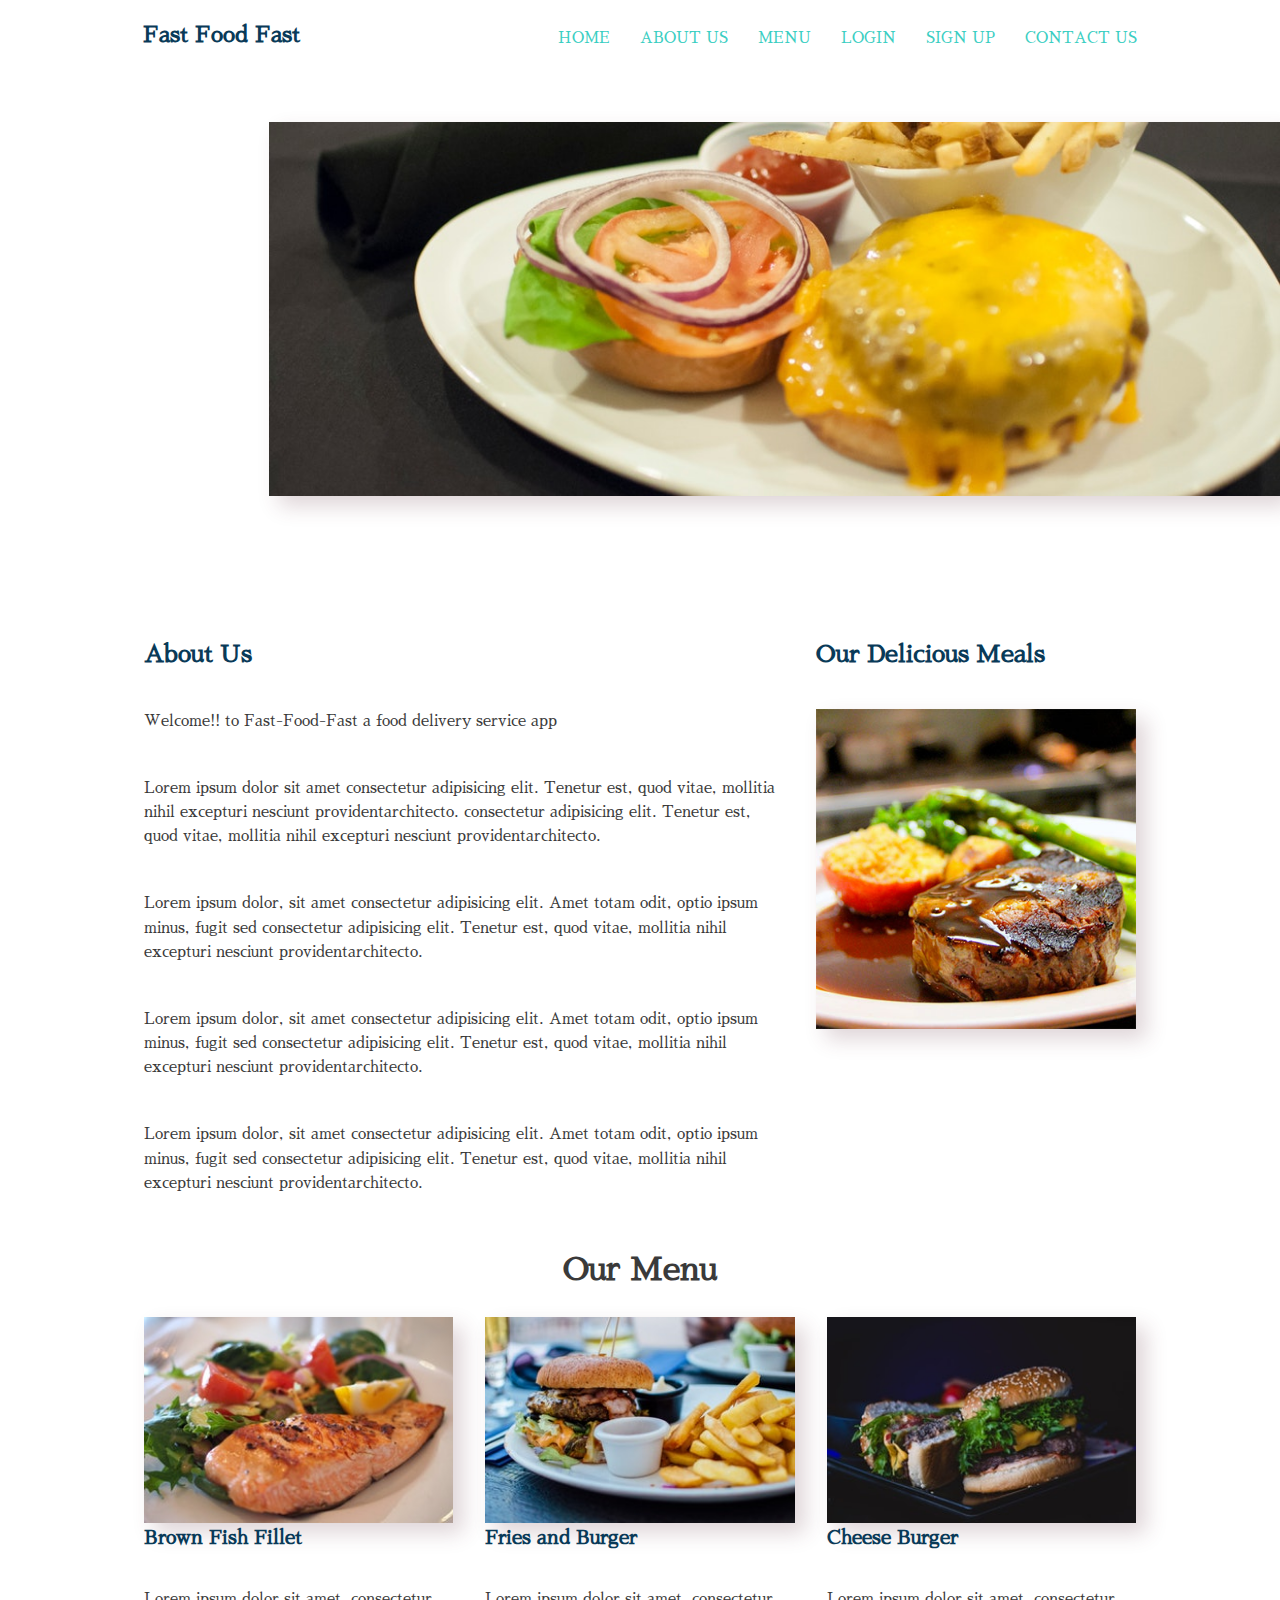
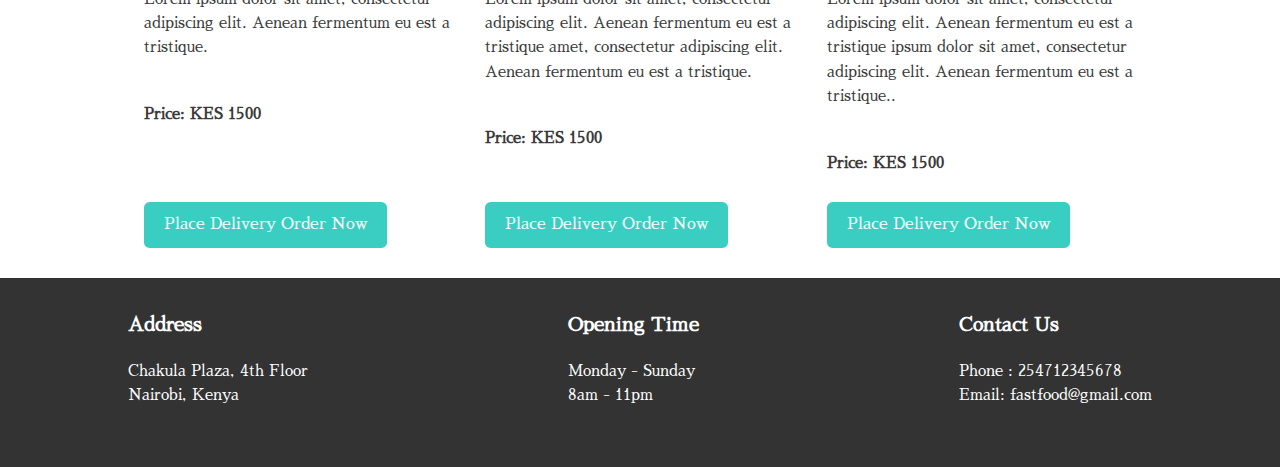
<file: ui/index.html>
<!DOCTYPE html>
<html lang="en">
  <head>
    <meta charset="UTF-8" />
    <meta name="viewport" content="width=device-width, initial-scale=1.0" />
    <meta http-equiv="X-UA-Compatible" content="ie=edge" />
    <link
      href="https://fonts.googleapis.com/css?family=Sawarabi+Mincho"
      rel="stylesheet"
    />
    <link
      rel="stylesheet"
      href="https://use.fontawesome.com/releases/v5.2.0/css/all.css"
      integrity="sha384-hWVjflwFxL6sNzntih27bfxkr27PmbbK/iSvJ+a4+0owXq79v+lsFkW54bOGbiDQ"
      crossorigin="anonymous"
    />
    <link rel="stylesheet" href="./css/main.css" />
    <link rel="stylesheet" href="./css/flex.css" />
    <title>Welcome || Fast-Food</title>
  </head>

  <body>
    <!-- main header -->
    <header class="main-header">
      <h1 class="name">
        <a href="#">Fast Food Fast</a>
      </h1>
      <ul class="main-nav">
        <li>
          <a href="#">Home</a>
        </li>
        <li>
          <a href="#about">About Us</a>
        </li>
        <li>
          <a href="#menu">Menu</a>
        </li>
        <li>
          <a href="login.html">Login</a>
        </li>
        <li>
          <a href="signup.html">Sign Up</a>
        </li>
        <li>
          <a href="#contact">Contact Us</a>
        </li>
      </ul>
    </header>
    <!-- End of Header -->

    <!-- banner -->
    <div class="banner">
      <div class="slider">
        <img class="active" src="./img/imgs1.jpg" alt="cheese-burger" />
        <img src="./img/imgs2.jpeg" alt="meat-burger" />
        <img src="./img/imgs3.jpeg" alt="blur-burger" />
        <img src="./img/imgs4.jpeg" alt="burrito-chicken" />
      </div>

      <nav class="nav-slider">
        <ul>
          <li class="arrow">
            <a class="previous">
              <span>
                <i class="fa fa-arrow-circle-left" aria-hidden="true"></i>
              </span>
            </a>
          </li>
          <li class="arrow">
            <a class="next">
              <span>
                <i class="fa fa-arrow-circle-right" aria-hidden="true"></i>
              </span>
            </a>
          </li>
        </ul>
      </nav>
    </div>
    <!-- End of Navbar -->

    <!-- About Us-->
    <section id="about">
      <div class="row">
        <div class="welcome col">
          <h2>About Us</h2>
          <p>Welcome!! to Fast-Food-Fast a food delivery service app</p>
          <p>
            Lorem ipsum dolor sit amet consectetur adipisicing elit. Tenetur
            est, quod vitae, mollitia nihil excepturi nesciunt
            providentarchitecto. consectetur adipisicing elit. Tenetur est, quod
            vitae, mollitia nihil excepturi nesciunt providentarchitecto.
          </p>
          <p>
            Lorem ipsum dolor, sit amet consectetur adipisicing elit. Amet totam
            odit, optio ipsum minus, fugit sed consectetur adipisicing elit.
            Tenetur est, quod vitae, mollitia nihil excepturi nesciunt
            providentarchitecto.
          </p>
          <p>
            Lorem ipsum dolor, sit amet consectetur adipisicing elit. Amet totam
            odit, optio ipsum minus, fugit sed consectetur adipisicing elit.
            Tenetur est, quod vitae, mollitia nihil excepturi nesciunt
            providentarchitecto.
          </p>
          <p>
            Lorem ipsum dolor, sit amet consectetur adipisicing elit. Amet totam
            odit, optio ipsum minus, fugit sed consectetur adipisicing elit.
            Tenetur est, quod vitae, mollitia nihil excepturi nesciunt
            providentarchitecto.
          </p>
        </div>

        <div class="side col">
          <h2>Our Delicious Meals</h2>
          <p>
            <img src="./img/side2.jpg" alt="Sidebar Image" />
          </p>
        </div>
      </div>
    </section>

    <h1 class="text">Our Menu</h1>
    <section id="menu" class="row">
      <div class="breakfast col">
        <img src="./img/1.jpeg" alt="Fish" />
        <h3>Brown Fish Fillet</h3>
        <p>
          Lorem ipsum dolor sit amet, consectetur adipiscing elit. Aenean
          fermentum eu est a tristique.
        </p>
        <p>
          <strong>Price: KES 1500</strong>
        </p>
        <a class="btn" href="#">Place Delivery Order Now</a>
      </div>

      <div class="lunch col">
        <img src="./img/2.jpeg" alt="Fish" />
        <h3>Fries and Burger</h3>

        <p>
          Lorem ipsum dolor sit amet, consectetur adipiscing elit. Aenean
          fermentum eu est a tristique amet, consectetur adipiscing elit. Aenean
          fermentum eu est a tristique.
        </p>
        <p>
          <strong>Price: KES 1500</strong>
        </p>
        <a class="btn" href="#">Place Delivery Order Now</a>
      </div>

      <div class="dinner col">
        <img src="./img/3.jpeg" alt="Fish" />
        <h3>Cheese Burger</h3>

        <p>
          Lorem ipsum dolor sit amet, consectetur adipiscing elit. Aenean
          fermentum eu est a tristique ipsum dolor sit amet, consectetur
          adipiscing elit. Aenean fermentum eu est a tristique..
        </p>
        <p>
          <strong>Price: KES 1500</strong>
        </p>
        <a class="btn" href="#">Place Delivery Order Now</a>
      </div>
    </section>

    <footer id="contact" class="main-footer">
      <div class="footer-inner row">
        <div>
          <h3>Address</h3>
          <p>
            Chakula Plaza, 4th Floor <br />
            Nairobi, Kenya
          </p>
        </div>
        <div>
          <h3>Opening Time</h3>
          <p>
            Monday - Sunday <br />
            8am - 11pm
          </p>
        </div>
        <div>
          <h3>Contact Us</h3>
          <p>
            Phone : 254712345678 <br />
            Email: fastfood@gmail.com
          </p>
        </div>
      </div>
    </footer>

    <script src="./js/app.js"></script>
  </body>
</html>
</file>
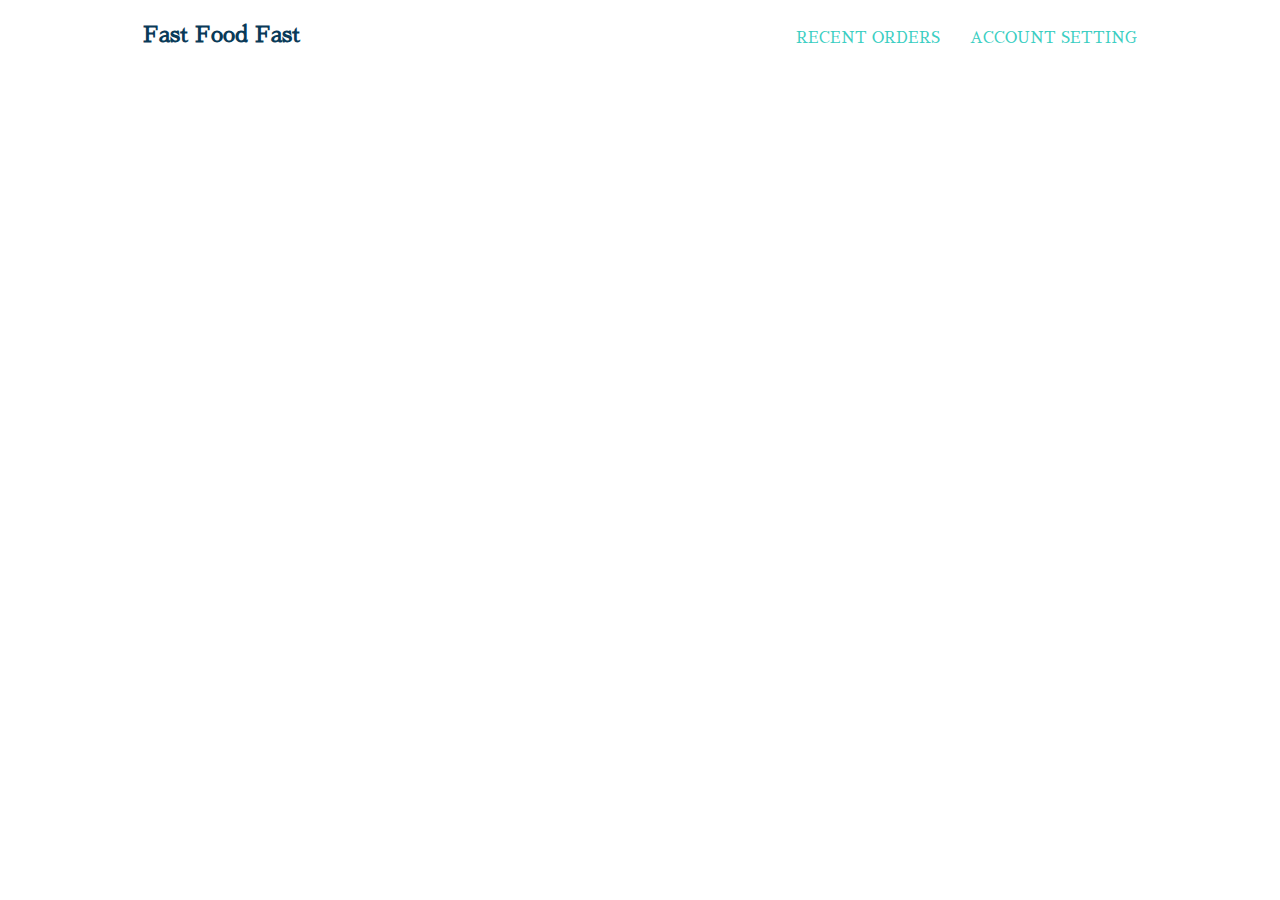
<file: ui/account.html>
<!DOCTYPE html>
<html lang="en">

<head>
    <meta charset="UTF-8">
    <meta name="viewport" content="width=device-width, initial-scale=1.0">
    <meta http-equiv="X-UA-Compatible" content="ie=edge">
    <link href="https://fonts.googleapis.com/css?family=Sawarabi+Mincho" rel="stylesheet">
    <link rel="stylesheet" href="https://use.fontawesome.com/releases/v5.2.0/css/all.css" integrity="sha384-hWVjflwFxL6sNzntih27bfxkr27PmbbK/iSvJ+a4+0owXq79v+lsFkW54bOGbiDQ" crossorigin="anonymous">
    <link rel="stylesheet" href="./css/main.css">
    <link rel="stylesheet" href="./css/flex.css">
    <title>User Account</title>
</head>

<body>
    <!-- main header -->
    <header class="main-header">
        <h1 class="name">
            <a href="#">Fast Food Fast</a>
        </h1>
        <ul class="main-nav">
            <li>
                <a href="#">Recent Orders</a>
            </li>
            <li>
                <a href="#about">Account Setting</a>
            </li>
        </ul>
    </header>
    <!-- End of Header -->
</file>
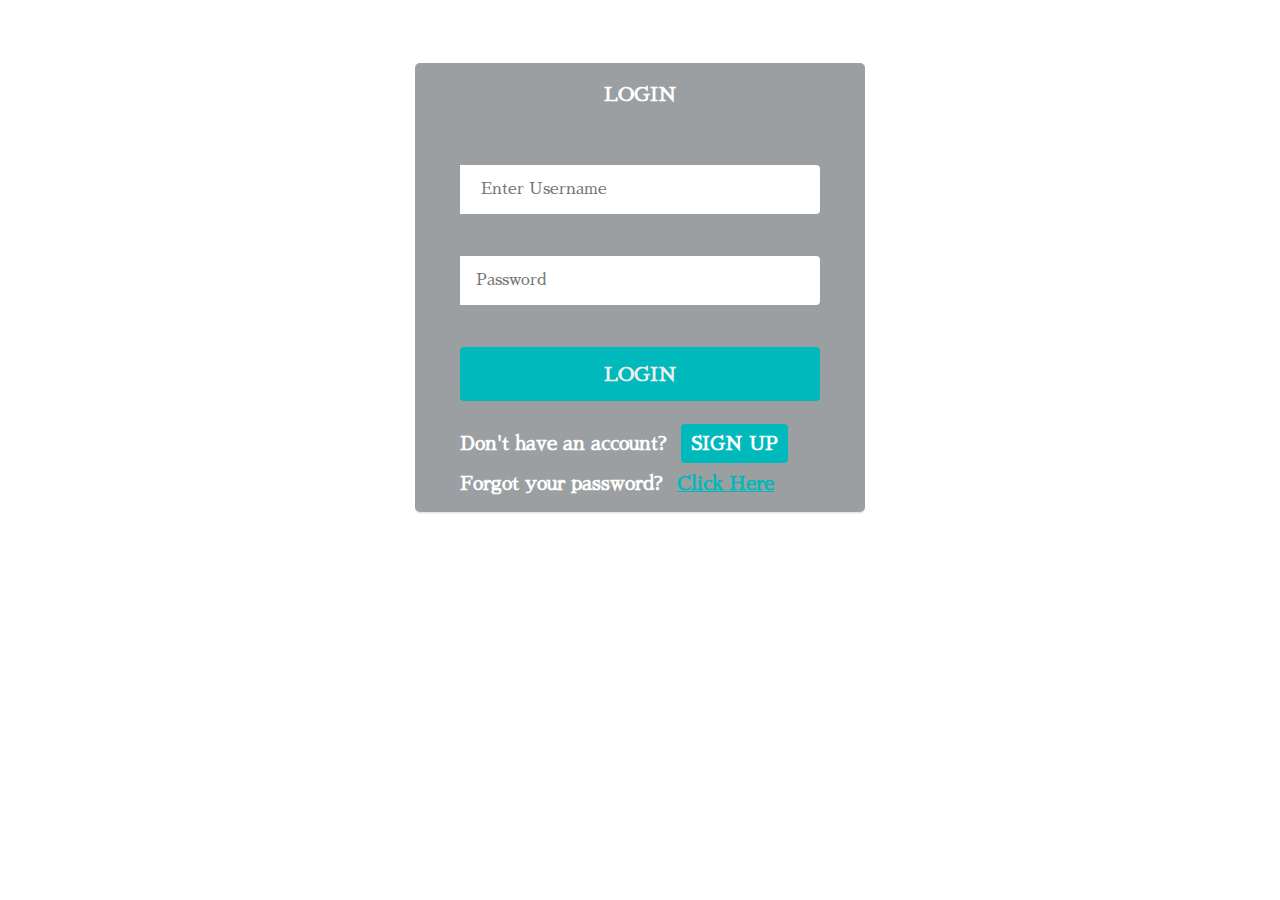
<file: ui/login.html>
<!DOCTYPE html>
<html lang="en">

<head>
    <meta charset="UTF-8">
    <meta name="viewport" content="width=device-width, initial-scale=1.0">
    <meta http-equiv="X-UA-Compatible" content="ie=edge">
    <link href="https://fonts.googleapis.com/css?family=Sawarabi+Mincho" rel="stylesheet">
    <link rel="stylesheet" href="./css/auth.css">
    <title>Login</title>
</head>

<body>
    <div class="container">
        <div class="head">Login</div>
        <div class="login-item">
            <form action="" class="form form-signup">
                <div class="form-field">
                    <input id="login-username" class="form-input" type="text" placeholder=" Enter Username" required>
                </div>

                <div class="form-field">
                    <input id="login-password" class="form-input" type="password" placeholder="Password" required>
                </div>

                <div class="form-field">
                    <input type="submit" value="Login">
                </div>

                <h3 class="reg">Don't have an account? <a href="signup.html">Sign Up</a></h3>
                <h3 class="forgot">Forgot your password? <a href="#"> Click Here</a></h3>

            </form>
        </div>
    </div>

</body>

</html>
</file>
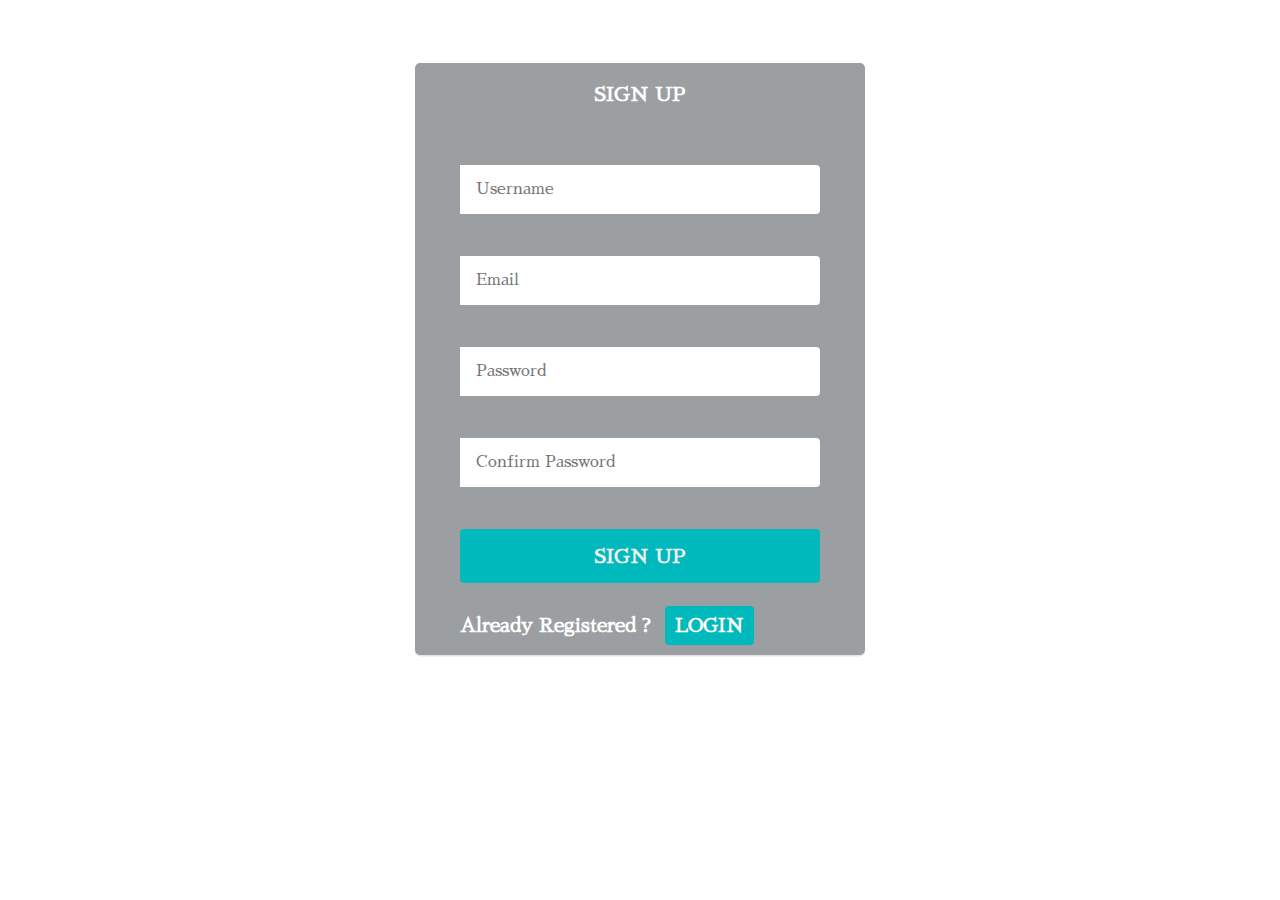
<file: ui/signup.html>
<!DOCTYPE html>
<html lang="en">

<head>
    <meta charset="UTF-8">
    <meta name="viewport" content="width=device-width, initial-scale=1.0">
    <meta http-equiv="X-UA-Compatible" content="ie=edge">
    <link href="https://fonts.googleapis.com/css?family=Sawarabi+Mincho" rel="stylesheet">
    <link rel="stylesheet" href="./css/auth.css">
    <title>Sign Up</title>
</head>

<body>
    <div class="container">
        <div class="head">Sign Up</div>
        <div class="signup-item">
            <form action="" class="form form-signup">
                <div class="form-field">
                    <input id="sign-username" class="form-input" type="text" placeholder="Username" required>
                </div>

                <div class="form-field">
                    <input id="email-address" class="form-input" type="email" placeholder="Email" required>
                </div>

                <div class="form-field">
                    <input id="sign-password" class="form-input" type="password" placeholder="Password" required>
                </div>

                <div class="form-field">
                    <input id="confirm-pass" class="form-input" type="password" placeholder="Confirm Password" required>
                </div>

                <div class="form-field">
                    <input type="submit" value="Sign Up">
                </div>

                <h3 class="reg">Already Registered ? <a href="login.html">Login</a></h3>

            </form>
        </div>
    </div>

</body>

</html>
</file>
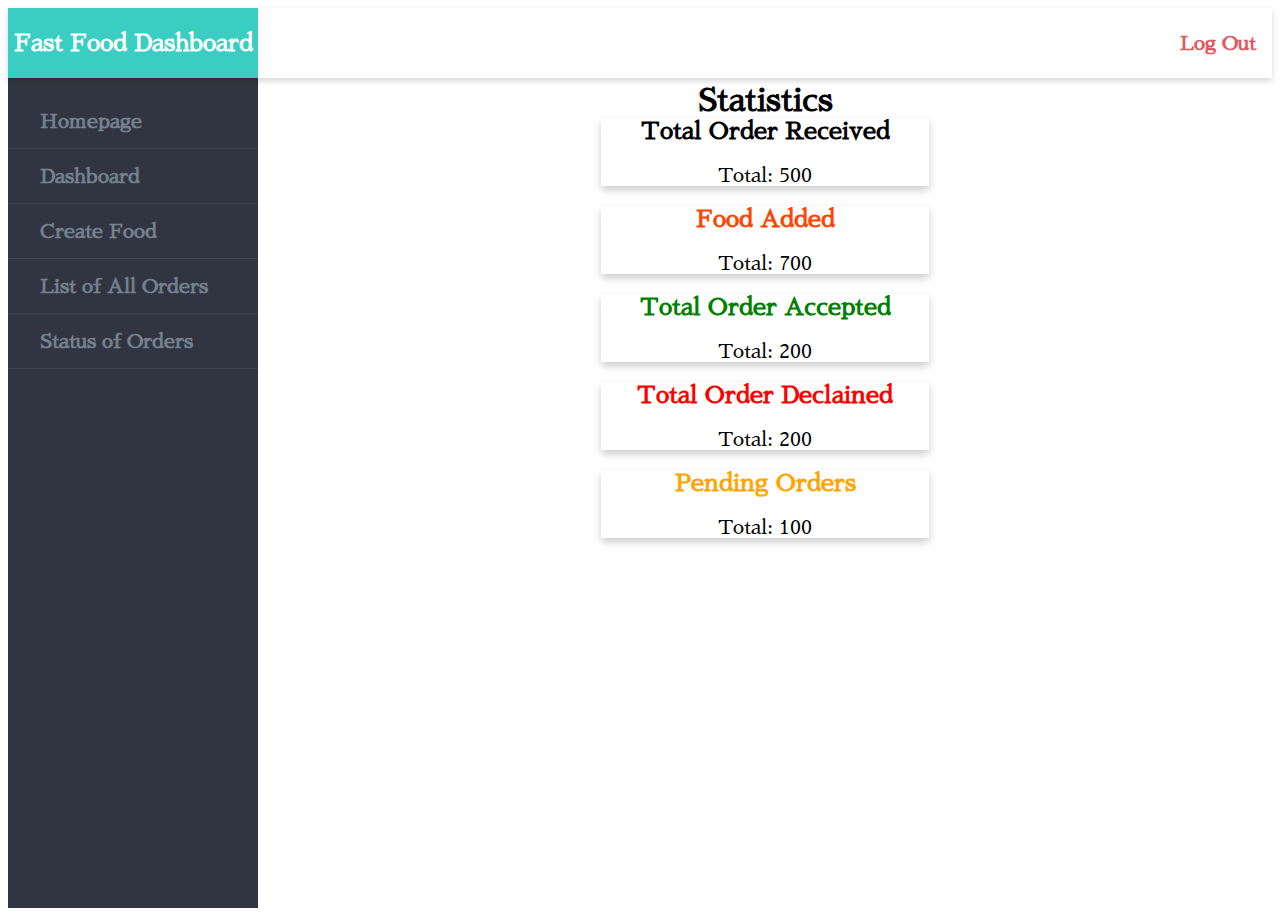
<file: ui/admin/dashboard.html>
<!DOCTYPE html>
<html lang="en">

<head>
    <meta charset="UTF-8">
    <meta name="viewport" content="width=device-width, initial-scale=1.0">
    <meta http-equiv="X-UA-Compatible" content="ie=edge">
    <link href="https://fonts.googleapis.com/css?family=Sawarabi+Mincho" rel="stylesheet">
    <link rel="stylesheet" href="../css/dashboard.css">
    <title>Admin Dashboard</title>
</head>

<body>
    <div class="admin">
        <header class="admin-header">
            <a href="../index.html" class="admin-logo">
                <h2>Fast Food Dashboard</h2>
            </a>
            <div class="admin-bar">
                <a href="#" class="logout">Log Out</a>
            </div>
        </header>
        <nav class="sidebar">
            <ul class="menu">
                <li class="menu-item">
                    <a href="../index.html" class="menu-link">Homepage</a>
                </li>
                <li class="menu-item">
                    <a href="#" class="menu-link">Dashboard</a>
                </li>
                <li class="menu-item">
                    <a href="#" class="menu-link">Create Food</a>
                </li>
                <li class="menu-item">
                    <a href="orderlist.html" class="menu-link">List of All Orders</a>
                </li>
                <li class="menu-item">
                    <a href="status.html" class="menu-link">Status of Orders</a>
                </li>
            </ul>
        </nav>
        <main class="statistics">
            <h1>Statistics</h1>
            <div class="stat">
                <h2>Total Order Received</h2>
                <p>Total: 500</p>
            </div>
            <div class="stat">
                <h2 class="orange">Food Added</h2>
                <p>Total: 700</p>
            </div>
            <div class="stat">
                <h2 class="green">Total Order Accepted</h2>
                <p>Total: 200</p>
            </div>
            <div class="stat">
                <h2 class="red">Total Order Declained</h2>
                <p>Total: 200</p>
            </div>
            <div class="stat">
                <h2 class="orangep">Pending Orders</h2>
                <p>Total: 100</p>
            </div>
        </main>
    </div>

</body>

</html>
</file>
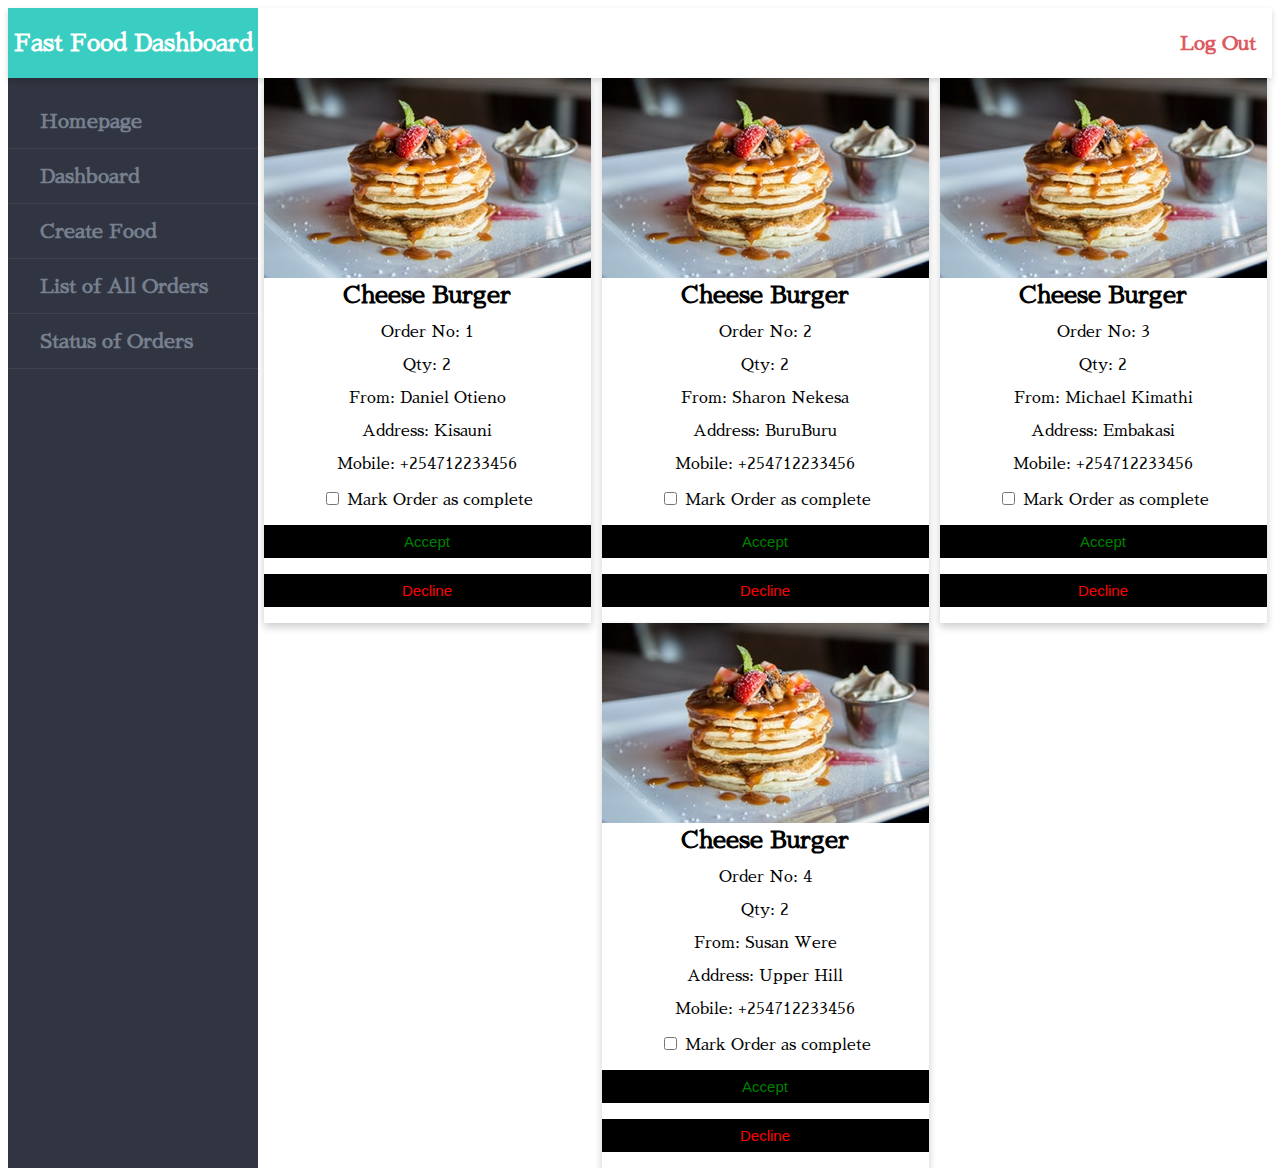
<file: ui/admin/orderlist.html>
<!DOCTYPE html>
<html lang="en">

<head>
    <meta charset="UTF-8">
    <meta name="viewport" content="width=device-width, initial-scale=1.0">
    <meta http-equiv="X-UA-Compatible" content="ie=edge">
    <link href="https://fonts.googleapis.com/css?family=Sawarabi+Mincho" rel="stylesheet">
    <link rel="stylesheet" href="../css/dashboard.css">
    <title>Order List</title>
</head>

<body>
    <div class="admin">
        <header class="admin-header">
            <a href="../index.html" class="admin-logo">
                <h2>Fast Food Dashboard</h2>
            </a>
            <div class="admin-bar">
                <a href="#" class="logout">Log Out</a>
            </div>
        </header>
        <nav class="sidebar">
            <ul class="menu">
                <li class="menu-item">
                    <a href="../index.html" class="menu-link">Homepage</a>
                </li>
                <li class="menu-item">
                    <a href="dashboard.html" class="menu-link">Dashboard</a>
                </li>
                <li class="menu-item">
                    <a href="#" class="menu-link">Create Food</a>
                </li>
                <li class="menu-item">
                    <a href="orderlist.html" class="menu-link">List of All Orders</a>
                </li>
                <li class="menu-item">
                    <a href="status.html" class="menu-link">Status of Orders</a>
                </li>
            </ul>
        </nav>
        <main class="order">
            <div class="order-item">
                <img src="../img/litem-1.jpeg" alt="Burger">
                <h2>Cheese Burger</h2>
                <p>Order No: 1</p>
                <p>Qty: 2</p>
                <p>From: Daniel Otieno</p>
                <p>Address: Kisauni</p>
                <p>Mobile: +254712233456</p>
                <label>
                    <input type="checkbox" name="complete" value="order complete">
                    <span>Mark Order as complete</span>
                </label>
                <p><button class="green">Accept</button></p>
                <p><button class="red">Decline</button></p>
            </div>
            <div class="order-item">
                <img src="../img/litem-1.jpeg" alt="Burger">
                <h2>Cheese Burger</h2>
                <p>Order No: 2</p>
                <p>Qty: 2</p>
                <p>From: Sharon Nekesa</p>
                <p>Address: BuruBuru</p>
                <p>Mobile: +254712233456</p>
                <label>
                    <input type="checkbox" name="complete" value="order complete">
                    <span>Mark Order as complete</span>
                </label>
                <p><button class="green">Accept</button></p>
                <p><button class="red">Decline</button></p>
            </div>
            <div class="order-item">
                <img src="../img/litem-1.jpeg" alt="Burger">
                <h2>Cheese Burger</h2>
                <p>Order No: 3</p>
                <p>Qty: 2</p>
                <p>From: Michael Kimathi</p>
                <p>Address: Embakasi</p>
                <p>Mobile: +254712233456</p>
                <label>
                    <input type="checkbox" name="complete" value="order complete">
                    <span>Mark Order as complete</span>
                </label>
                <p><button class="green">Accept</button></p>
                <p><button class="red">Decline</button></p>
            </div>
            <div class="order-item">
                <img src="../img/litem-1.jpeg" alt="Burger">
                <h2>Cheese Burger</h2>
                <p>Order No: 4</p>
                <p>Qty: 2</p>
                <p>From: Susan Were</p>
                <p>Address: Upper Hill</p>
                <p>Mobile: +254712233456</p>
                <label>
                    <input type="checkbox" name="complete" value="order complete">
                    <span>Mark Order as complete</span>
                </label>
                <p><button class="green">Accept</button></p>
                <p><button class="red">Decline</button></p>
            </div>
        </main>
    </div>

</body>

</html>
</file>
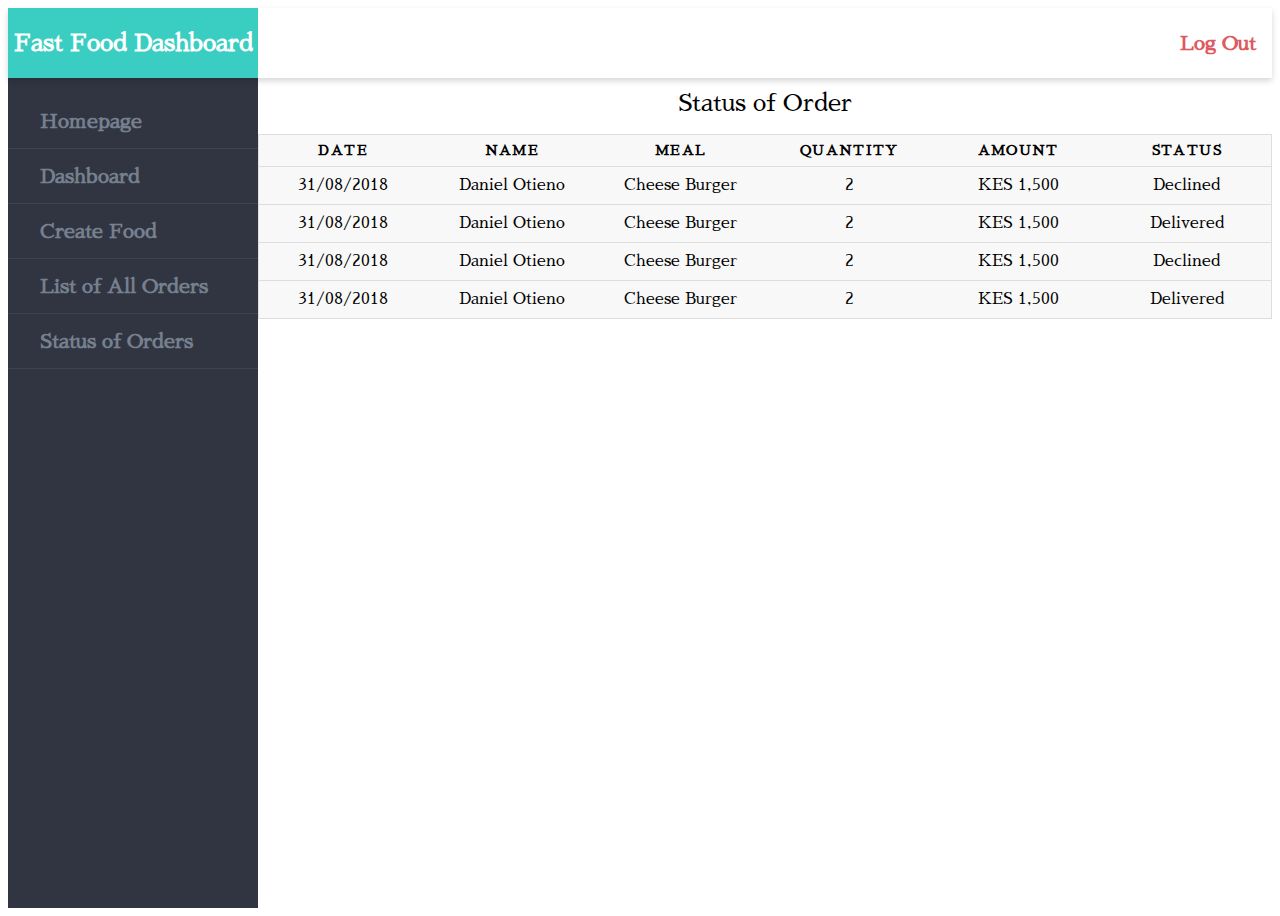
<file: ui/admin/status.html>
<!DOCTYPE html>
<html lang="en">

<head>
    <meta charset="UTF-8">
    <meta name="viewport" content="width=device-width, initial-scale=1.0">
    <meta http-equiv="X-UA-Compatible" content="ie=edge">
    <link href="https://fonts.googleapis.com/css?family=Sawarabi+Mincho" rel="stylesheet">
    <link rel="stylesheet" href="../css/dashboard.css">
    <title>Status</title>
</head>

<body>
    <div class="admin">
        <header class="admin-header">
            <a href="../index.html" class="admin-logo">
                <h2>Fast Food Dashboard</h2>
            </a>
            <div class="admin-bar">
                <a href="#" class="logout">Log Out</a>
            </div>
        </header>
        <nav class="sidebar">
            <ul class="menu">
                <li class="menu-item">
                    <a href="../index.html" class="menu-link">Homepage</a>
                </li>
                <li class="menu-item">
                    <a href="dashboard.html" class="menu-link">Dashboard</a>
                </li>
                <li class="menu-item">
                    <a href="#" class="menu-link">Create Food</a>
                </li>
                <li class="menu-item">
                    <a href="orderlist.html" class="menu-link">List of All Orders</a>
                </li>
                <li class="menu-item">
                    <a href="#" class="menu-link">Status of Orders</a>
                </li>
            </ul>
        </nav>
        <main>
            <table>
                <caption>Status of Order</caption>
                <thead>
                    <tr>
                        <th scope="col">Date</th>
                        <th scope="col">Name</th>
                        <th scope="col">Meal</th>
                        <th scope="col">Quantity</th>
                        <th scope="col">Amount</th>
                        <th scope="col">Status</th>

                    </tr>
                </thead>
                <tbody>
                    <tr>
                        <td data-label="Date">31/08/2018</td>
                        <td data-label="Name">Daniel Otieno</td>
                        <td data-label="Meal">Cheese Burger</td>
                        <td data-label="Qty">2</td>
                        <td data-label="Amount">KES 1,500</td>
                        <td data-label="Status">Declined</td>
                    </tr>
                    <tr>
                        <td scope="row" data-label="Date">31/08/2018</td>
                        <td data-label="Name">Daniel Otieno</td>
                        <td data-label="Meal">Cheese Burger</td>
                        <td data-label="Qty">2</td>
                        <td data-label="Amount">KES 1,500</td>
                        <td data-label="Status">Delivered</td>
                    </tr>
                    <tr>
                        <td scope="row" data-label="Date">31/08/2018</td>
                        <td data-label="Name">Daniel Otieno</td>
                        <td data-label="Meal">Cheese Burger</td>
                        <td data-label="Qty">2</td>
                        <td data-label="Amount">KES 1,500</td>
                        <td data-label="Status">Declined</td>
                    </tr>
                    <tr>
                        <td scope="row" data-label="Date">31/08/2018</td>
                        <td data-label="Name">Daniel Otieno</td>
                        <td data-label="Meal">Cheese Burger</td>
                        <td data-label="Qty">2</td>
                        <td data-label="Amount">KES 1,500</td>
                        <td data-label="Status">Delivered</td>
                    </tr>
                </tbody>
            </table>
        </main>
    </div>

</body>

</html>
</file>
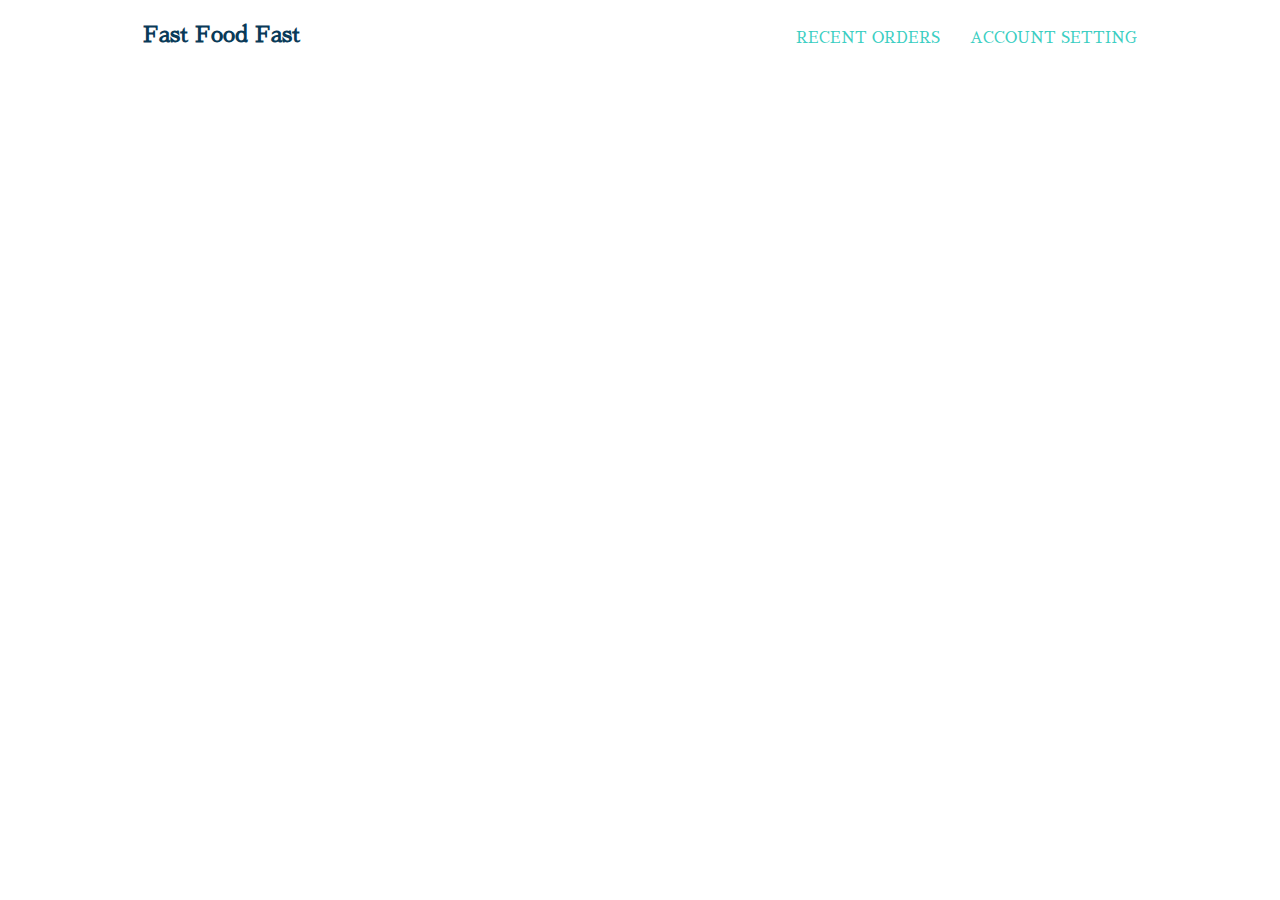
<file: ui/user/account.html>
<!DOCTYPE html>
<html lang="en">

<head>
    <meta charset="UTF-8">
    <meta name="viewport" content="width=device-width, initial-scale=1.0">
    <meta http-equiv="X-UA-Compatible" content="ie=edge">
    <link href="https://fonts.googleapis.com/css?family=Sawarabi+Mincho" rel="stylesheet">
    <link rel="stylesheet" href="https://use.fontawesome.com/releases/v5.2.0/css/all.css" integrity="sha384-hWVjflwFxL6sNzntih27bfxkr27PmbbK/iSvJ+a4+0owXq79v+lsFkW54bOGbiDQ" crossorigin="anonymous">
    <link rel="stylesheet" href="../css/main.css">
    <link rel="stylesheet" href="../css/flex.css">
    <title>User Account</title>
</head>

<body>
    <!-- main header -->
    <header class="main-header">
        <h1 class="name">
            <a href="../index.html">Fast Food Fast</a>
        </h1>
        <ul class="main-nav">
            <li>
                <a href="recentorder.html">Recent Orders</a>
            </li>
            <li>
                <a href="user.html">Account Setting</a>
            </li>
        </ul>
    </header>
    <!-- End of Header -->


</body>

</html>
</file>
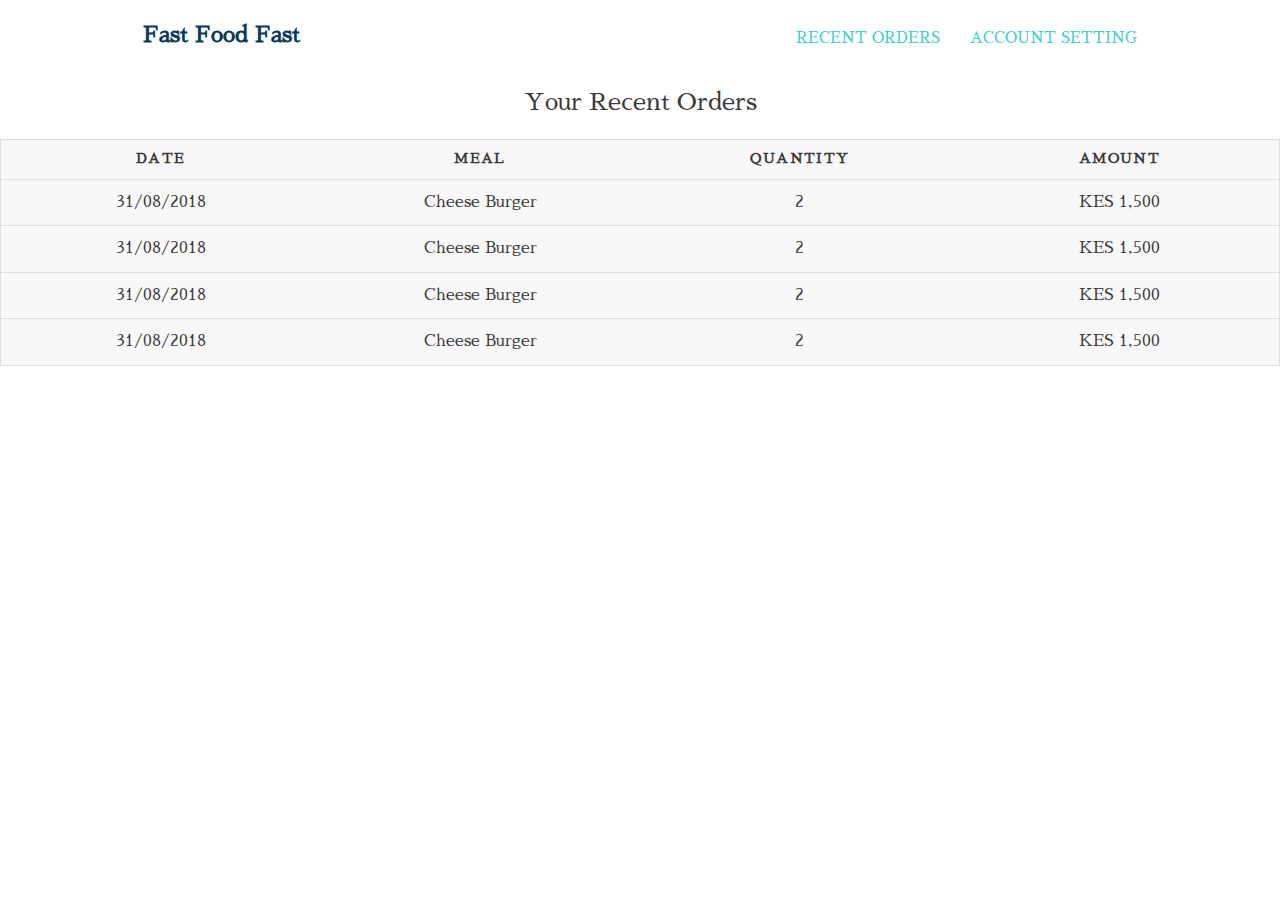
<file: ui/user/recentorder.html>
<!DOCTYPE html>
<html lang="en">

<head>
    <meta charset="UTF-8">
    <meta name="viewport" content="width=device-width, initial-scale=1.0">
    <meta http-equiv="X-UA-Compatible" content="ie=edge">
    <link href="https://fonts.googleapis.com/css?family=Sawarabi+Mincho" rel="stylesheet">
    <link rel="stylesheet" href="https://use.fontawesome.com/releases/v5.2.0/css/all.css" integrity="sha384-hWVjflwFxL6sNzntih27bfxkr27PmbbK/iSvJ+a4+0owXq79v+lsFkW54bOGbiDQ" crossorigin="anonymous">
    <link rel="stylesheet" href="../css/main.css">
    <link rel="stylesheet" href="../css/flex.css">
    <link rel="stylesheet" href="../css/account.css">
    <title>Recent Orders</title>
</head>

<body>
    <!-- main header -->
    <header class="main-header">
        <h1 class="name">
            <a href="../index.html">Fast Food Fast</a>
        </h1>
        <ul class="main-nav">
            <li>
                <a href="#">Recent Orders</a>
            </li>
            <li>
                <a href="user.html">Account Setting</a>
            </li>
        </ul>
    </header>
    <!-- End of Header -->

    <table>
        <caption>Your Recent Orders</caption>
        <thead>
            <tr>
                <th scope="col">Date</th>
                <th scope="col">Meal</th>
                <th scope="col">Quantity</th>
                <th scope="col">Amount</th>
            </tr>
        </thead>
        <tbody>
            <tr>
                <td data-label="Date">31/08/2018</td>
                <td data-label="Meal">Cheese Burger</td>
                <td data-label="Qty">2</td>
                <td data-label="Amount">KES 1,500</td>
            </tr>
            <tr>
                <td scope="row" data-label="Date">31/08/2018</td>
                <td data-label="Meal">Cheese Burger</td>
                <td data-label="Qty">2</td>
                <td data-label="Amount">KES 1,500</td>
            </tr>
            <tr>
                <td scope="row" data-label="Date">31/08/2018</td>
                <td data-label="Meal">Cheese Burger</td>
                <td data-label="Qty">2</td>
                <td data-label="Amount">KES 1,500</td>
            </tr>
            <tr>
                <td scope="row" data-label="Date">31/08/2018</td>
                <td data-label="Meal">Cheese Burger</td>
                <td data-label="Qty">2</td>
                <td data-label="Amount">KES 1,500</td>
            </tr>
        </tbody>
    </table>
</body>

</html>
</file>
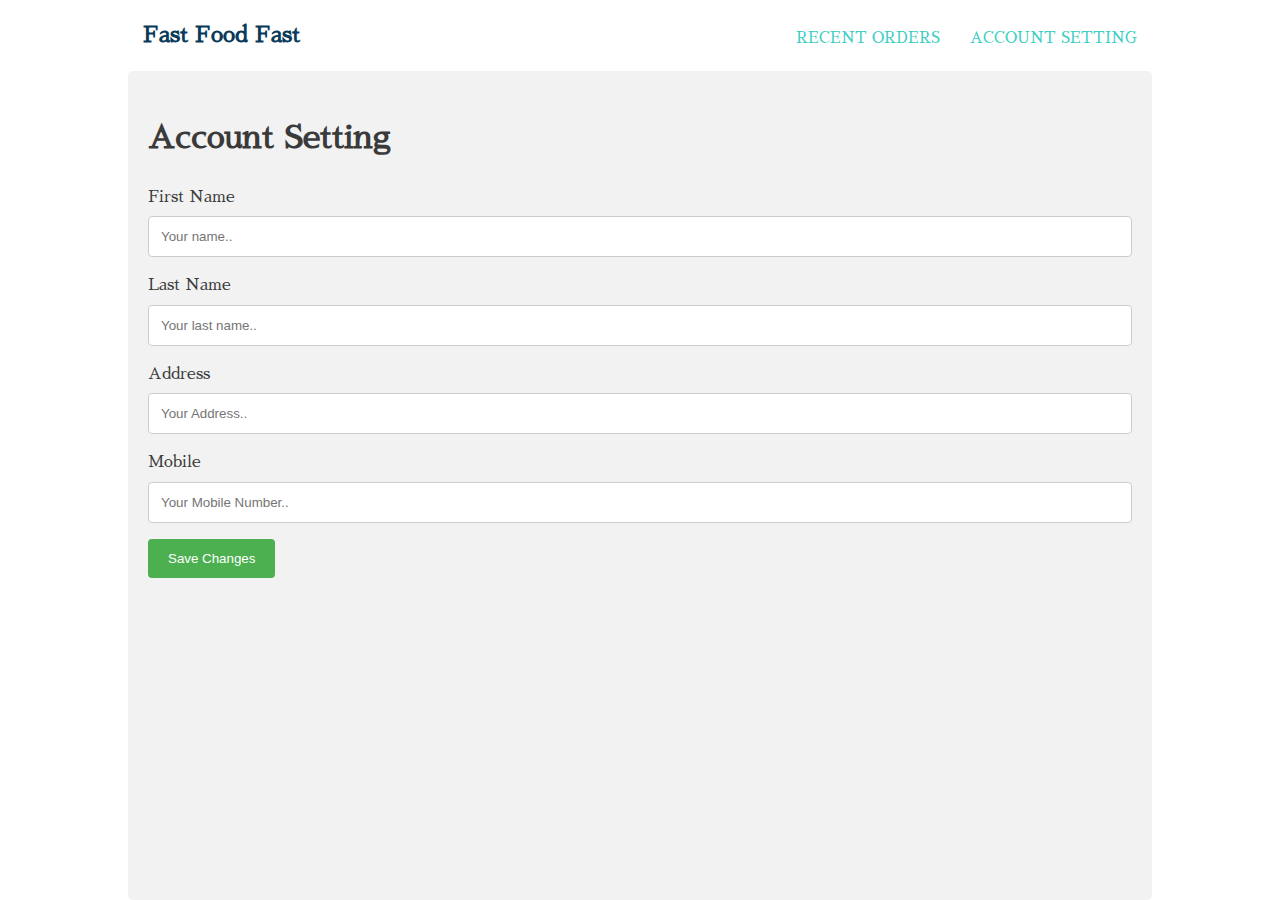
<file: ui/user/user.html>
<!DOCTYPE html>
<html lang="en">

<head>
    <meta charset="UTF-8">
    <meta name="viewport" content="width=device-width, initial-scale=1.0">
    <meta http-equiv="X-UA-Compatible" content="ie=edge">
    <link href="https://fonts.googleapis.com/css?family=Sawarabi+Mincho" rel="stylesheet">
    <link rel="stylesheet" href="https://use.fontawesome.com/releases/v5.2.0/css/all.css" integrity="sha384-hWVjflwFxL6sNzntih27bfxkr27PmbbK/iSvJ+a4+0owXq79v+lsFkW54bOGbiDQ" crossorigin="anonymous">
    <link rel="stylesheet" href="../css/main.css">
    <link rel="stylesheet" href="../css/flex.css">
    <link rel="stylesheet" href="../css/account.css">
    <title>Account Setting</title>
</head>

<body>
    <!-- main header -->
    <header class="main-header">
        <h1 class="name">
            <a href="../index.html">Fast Food Fast</a>
        </h1>
        <ul class="main-nav">
            <li>
                <a href="recentorder.html">Recent Orders</a>
            </li>
            <li>
                <a href="#">Account Setting</a>
            </li>
        </ul>
    </header>
    <!-- End of Header -->

    <div class="container row">
        <form action="">

            <h1>Account Setting</h1>

            <label for="fname">First Name</label>
            <input type="text" id="fname" name="firstname" placeholder="Your name..">

            <label for="lname">Last Name</label>
            <input type="text" id="lname" name="lastname" placeholder="Your last name..">

            <label for="country">Address</label>
            <input type="text" id="addr" name="address" placeholder="Your Address..">

            <label for="country">Mobile</label>
            <input type="text" id="mob" name="mobile" placeholder="Your Mobile Number..">



            <input type="submit" value="Save Changes">

        </form>
    </div>


</body>

</html>
</file>
<file: ui/css/main.css>
* {
    box-sizing: border-box;
}

body {
    font-family: 'Sawarabi Mincho', sans-serif;
    line-height: 1.6;
    color: #3a3a3a;
    margin: 0;
}

ul {
    margin: 0;
    padding: 0;
    list-style: none;
}

p {
    font-size: .95em;
    margin-bottom: 1.8em;
}

h2,
h3,
a {
    color: #093a58;
}

h2,
h3 {
    margin-top: 0;
}

a {
    text-decoration: none;
}

img {
    max-width: 100%;
}

.btn {
    color: #fff;
    text-align: center;
    padding: .625em 1.25em;
    background: #3acec2;
    border-radius: .35em;
}


/* =================================
  Main Layout Styles
==================================== */


/* ---- Navigation ---- */

.name {
    font-size: 1.35em;
    margin: 0;
}

.main-nav {
    margin-top: 5px;
}

.name a,
.main-nav a {
    text-align: center;
    display: block;
    padding: 10px 15px;
}

.main-nav a {
    font-size: .95em;
    color: #3acec2;
    text-transform: uppercase;
}

.main-nav a:hover {
    color: #093a58;
}


/* ---- Layout Containers ---- */

.main-header {
    padding-top: .5em;
    padding-bottom: .5em;
}

.banner {
    color: #fff;
    padding: 3.2em 0;
    margin-bottom: 48px;
}

.col {
    padding-right: 1em;
    padding-left: 1em;
}

.main-footer {
    background: #333333;
    padding: 2em 0;
    margin-top: 30px;
    color: #fff;
}

.footer-inner {
    display: flex;
    justify-content: space-between;
}

.main-footer h3 {
    color: #fff;
}


/* ---- Page Elements ---- */

.logo {
    width: 190px;
}

.headline {
    margin-bottom: 0;
}

.feat-img {
    border-radius: 5px;
}


/* =================================
  Banner Slide Style
==================================== */

a span i {
    position: relative;
    display: block;
    cursor: pointer;
    outline: 0;
    -webkit-transform: translateX(0px);
    -moz-transform: translateX(0px);
    transform: translateX(0px);
    -webkit-transition: transform 0.3s ease;
    -moz-transition: transform 0.3s ease;
    transition: transform 0.3s ease;
}

a.previous span:hover i {
    -webkit-transform: translateX(-10px) scale(1.2);
    -moz-transform: translateX(-10px) scale(1.2);
    transform: translateX(-10px) scale(1.2);
}

a.next span:hover i {
    -webkit-transform: translateX(10px) scale(1.2);
    -moz-transform: translateX(10px) scale(1.2);
    transform: translateX(10px) scale(1.2);
}

.nav-slider ul {
    list-style: none;
    margin: 0;
    padding: 0;
    display: -webkit-box;
    display: flex;
    -webkit-box-pack: center;
    justify-content: center;
}

.nav-slider li {
    -webkit-box-flex: 2;
    flex: 2;
    text-align: center;
    display: -webkit-box;
    display: flex;
}

.nav-slider a {
    padding: 20px 5px;
    font-size: 2rem;
}

img {
    max-width: 100%;
    display: none;
    -webkit-box-shadow: 10px 10px 20px 0 rgba(94, 47, 59, 0.2);
    -moz-box-shadow: 10px 10px 20px 0 rgba(94, 47, 59, 0.2);
    box-shadow: 10px 10px 20px 0 rgba(94, 47, 59, 0.2);
}

img.active {
    display: block;
    -webkit-animation: fadeImg 0.8s;
    -moz-animation: fadeImg 0.8s;
    animation: fadeImg 0.8s;
}

.nav-slider .arrow {
    flex: 0 0 15%;
}

.nav-slider a {
    flex-basis: 100%;
    display: -webkit-box;
    display: flex;
    -webkit-box-align: center;
    align-items: center;
}

.nav-slider span {
    display: block;
    width: 100%;
}

p img {
    display: block;
    visibility: visible;
}

.text {
    text-align: center;
}

#menu img {
    display: block;
    visibility: visible;
}

@-webkit-keyframes fadeImg {
    from {
        opacity: 0;
    }
    to {
        opacity: 1;
    }
}

@-moz-keyframes fadeImg {
    from {
        opacity: 0;
    }
    to {
        opacity: 1;
    }
}

@keyframes fadeImg {
    from {
        opacity: 0;
    }
    to {
        opacity: 1;
    }
}


/* =================================
  Media Queries
==================================== */

@media (min-width: 769px) {
    .main-header,
    .row {
        width: 80%;
        margin: 0 auto;
        max-width: 1150px;
    }
}
</file>
<file: ui/css/flex.css>
body {
  display: flex;
  flex-direction: column;
  min-height: 100vh;
}

.row {
  flex: 1;
}

@media (min-width: 769px) {
  .main-header,
  .main-nav,
  .row {
    display: flex;
  }
  .main-header {
    flex-direction: column;
    align-items: center;
  }
  .col {
    flex: 1;
    display: flex;
    flex-direction: column;
  }
  .btn {
    margin-top: auto;
    align-self: flex-start;
  }
}

@media (min-width: 1025px) {
  .main-header {
    flex-direction: row;
    justify-content: space-between;
  }
  .slider {
    padding-left: 21%;
  }
  .welcome {
    flex: 2;
  }
}
</file>
<file: ui/css/auth.css>
* {
    box-sizing: border-box;
}

body {
    font-family: 'Sawarabi Mincho', sans-serif;
    display: flex;
    justify-content: center;
    align-items: center;
    min-height: 100%;
    color: #fff;
    background-image: url("https://images.pexels.com/photos/533325/pexels-photo-533325.jpeg?auto=compress&cs=tinysrgb&dpr=2&h=750&w=1260");
    background-repeat: no-repeat;
    background-size: auto;
}

.container {
    background: rgba(58, 63, 68, 0.5);
    border-radius: 5px;
    box-shadow: 0 1.5px 0 0 rgba(0, 0, 0, 0.1);
    width: 450px;
    display: flex;
    flex-direction: column;
    margin-top: 55px;
}

.head {
    font-size: 20px;
    text-align: center;
    padding: 20px 20px 0;
    margin-bottom: 5px;
    text-transform: uppercase;
    font-weight: bold;
}

.signup-item,
.login-item {
    color: #ffff;
    padding: 25px 25px 0;
    margin: 20px 20px 0;
    border-radius: 3px;
}

input {
    border: 0;
    color: inherit;
    font: inherit;
    margin-top: 10px;
    outline: 0;
    padding: 0;
}

.form input[type="password"],
.form input[type="text"],
.form input[type="email"],
.form input[type="submit"] {
    width: 100%;
}

.form-signup input[type="text"],
.form-signup input[type="password"],
.form-signup input[type="email"],
.form-signup input[type="submit"] {
    border-radius: 0.25rem;
    padding: 1rem;
    color: #3A3F44;
}

.form-signup input[type="text"],
.form-signup input[type="email"],
.form-signup input[type="password"] {
    background-color: #ffffff;
    border-bottom-left-radius: 0;
    border-top-left-radius: 0;
}

.form-signup input[type="submit"] {
    background-color: #00B9BC;
    color: #eee;
    font-weight: bold;
    font-size: 20px;
    text-transform: uppercase;
}

.form-signup input[type="submit"]:focus,
.form-signup input[type="submit"]:hover {
    background-color: #197071;
}

.form-field {
    display: flex;
    margin-bottom: 2rem;
}

.reg a {
    background-color: #00B9BC;
    color: #fff;
    text-decoration: none;
    margin-left: 8px;
    text-transform: uppercase;
    padding: 10px;
    border-radius: 0.25rem;
}

.forgot a {
    color: #00B9BC;
    margin-left: 8px;
}
</file>
<file: ui/css/dashboard.css>
* {
    box-sizing: border-box;
}

body {
    font-family: 'Sawarabi Mincho', sans-serif;
    height: 100%;
    overflow-x: hidden;
}

.admin {
    --spacing: 1rem;
    display: flex;
    flex-wrap: wrap;
    display: grid;
    height: 100vh;
    grid-template-rows: 70px 1fr;
    grid-template-columns: 250px;
    grid-template-areas: "header header""nav main";
}

.admin-header {
    display: flex;
    flex-basis: 100%;
    grid-area: header;
    height: 70px;
    background-color: #fff;
    box-shadow: 0 3px 6px rgba(0, 0, 0, 0.16);
    position: relative;
}

.sidebar {
    flex: 0 0 250px;
    grid-area: nav;
    background-color: #313541;
}

a {
    color: #dc5a60;
    text-decoration: none;
    font-weight: bold;
    font-size: 20px;
}

.admin-logo {
    display: flex;
    flex: 0 0 250px;
    height: 70px;
    justify-content: center;
    align-items: center;
    position: relative;
    margin: 0;
    color: #fff;
    background-color: #3acec2;
    font-size: 1rem;
}

.admin-bar {
    display: flex;
    flex: 1;
    justify-content: flex-end;
    align-items: center;
    padding: 0 var(--spacing);
}

h1,
h2 {
    margin: 0;
}

.menu {
    list-style-type: none;
    padding: 0;
}

.menu-item {
    border-bottom: 1px solid rgba(255, 255, 255, 0.07);
}

.menu-link {
    display: block;
    padding: 1rem 2rem;
    color: #76808f;
    text-decoration: none;
}

.menu-link:hover {
    color: #fff;
    background-color: #1f222d;
}

.menu-link:focus {
    color: #fff;
    background-color: #1f222d;
}

.statistics h1 {
    text-align: center;
    padding-top: 5px;
}

.stat {
    box-shadow: 0 4px 8px 0 rgba(0, 0, 0, 0.2);
    max-width: 328px;
    margin: auto;
    text-align: center;
    flex: 1;
}

.order {
    display: flex;
    flex-wrap: wrap;
}

.order-item {
    box-shadow: 0 4px 8px 0 rgba(0, 0, 0, 0.2);
    max-width: 328px;
    text-align: center;
    margin: auto;
}

button {
    border: none;
    outline: 0;
    display: inline-block;
    padding: 8px;
    color: white;
    background-color: #000;
    text-align: center;
    cursor: pointer;
    width: 100%;
    font-size: 15px;
}

.stat p {
    font-size: 20px;
}

.orange {
    color: orangered;
}

.orangep {
    color: orange;
}

.green {
    color: green;
}

.red {
    color: red;
}

table {
    border: 1px solid #ccc;
    border-collapse: collapse;
    margin: 0;
    padding: 0;
    width: 100%;
    table-layout: fixed;
}

table caption {
    font-size: 1.5em;
    margin: .5em 0 .75em;
}

table tr {
    background-color: #f8f8f8;
    border: 1px solid #ddd;
    padding: .35em;
}

table th,
table td {
    padding: .625em;
    text-align: center;
}

table th {
    font-size: .85em;
    letter-spacing: .1em;
    text-transform: uppercase;
}

@media screen and (max-width: 600px) {
    table {
        border: 0;
    }
    table caption {
        font-size: 1.3em;
    }
    table thead {
        border: none;
        clip: rect(0 0 0 0);
        height: 1px;
        margin: -1px;
        overflow: hidden;
        padding: 0;
        position: absolute;
        width: 1px;
    }
    table tr {
        border-bottom: 3px solid #ddd;
        display: block;
        margin-bottom: .625em;
    }
    table td {
        border-bottom: 1px solid #ddd;
        display: block;
        font-size: .8em;
        text-align: right;
    }
    table td::before {
        content: attr(data-label);
        float: left;
        font-weight: bold;
        text-transform: uppercase;
    }
    table td:last-child {
        border-bottom: 0;
    }
}
</file>
<file: ui/css/account.css>
input[type=text] {
    width: 100%;
    padding: 12px;
    border: 1px solid #ccc;
    border-radius: 4px;
    box-sizing: border-box;
    margin-top: 6px;
    margin-bottom: 16px;
    resize: vertical
}

input[type=submit] {
    background-color: #4CAF50;
    color: white;
    padding: 12px 20px;
    border: none;
    border-radius: 4px;
    cursor: pointer;
}

input[type=submit]:hover {
    background-color: #45a049;
}

.container {
    border-radius: 5px;
    background-color: #f2f2f2;
    padding: 20px;
}

table {
    border: 1px solid #ccc;
    border-collapse: collapse;
    margin: 0;
    padding: 0;
    width: 100%;
    table-layout: fixed;
}

table caption {
    font-size: 1.5em;
    margin: .5em 0 .75em;
}

table tr {
    background-color: #f8f8f8;
    border: 1px solid #ddd;
    padding: .35em;
}

table th,
table td {
    padding: .625em;
    text-align: center;
}

table th {
    font-size: .85em;
    letter-spacing: .1em;
    text-transform: uppercase;
}

@media screen and (max-width: 600px) {
    table {
        border: 0;
    }
    table caption {
        font-size: 1.3em;
    }
    table thead {
        border: none;
        clip: rect(0 0 0 0);
        height: 1px;
        margin: -1px;
        overflow: hidden;
        padding: 0;
        position: absolute;
        width: 1px;
    }
    table tr {
        border-bottom: 3px solid #ddd;
        display: block;
        margin-bottom: .625em;
    }
    table td {
        border-bottom: 1px solid #ddd;
        display: block;
        font-size: .8em;
        text-align: right;
    }
    table td::before {
        content: attr(data-label);
        float: left;
        font-weight: bold;
        text-transform: uppercase;
    }
    table td:last-child {
        border-bottom: 0;
    }
}
</file>
